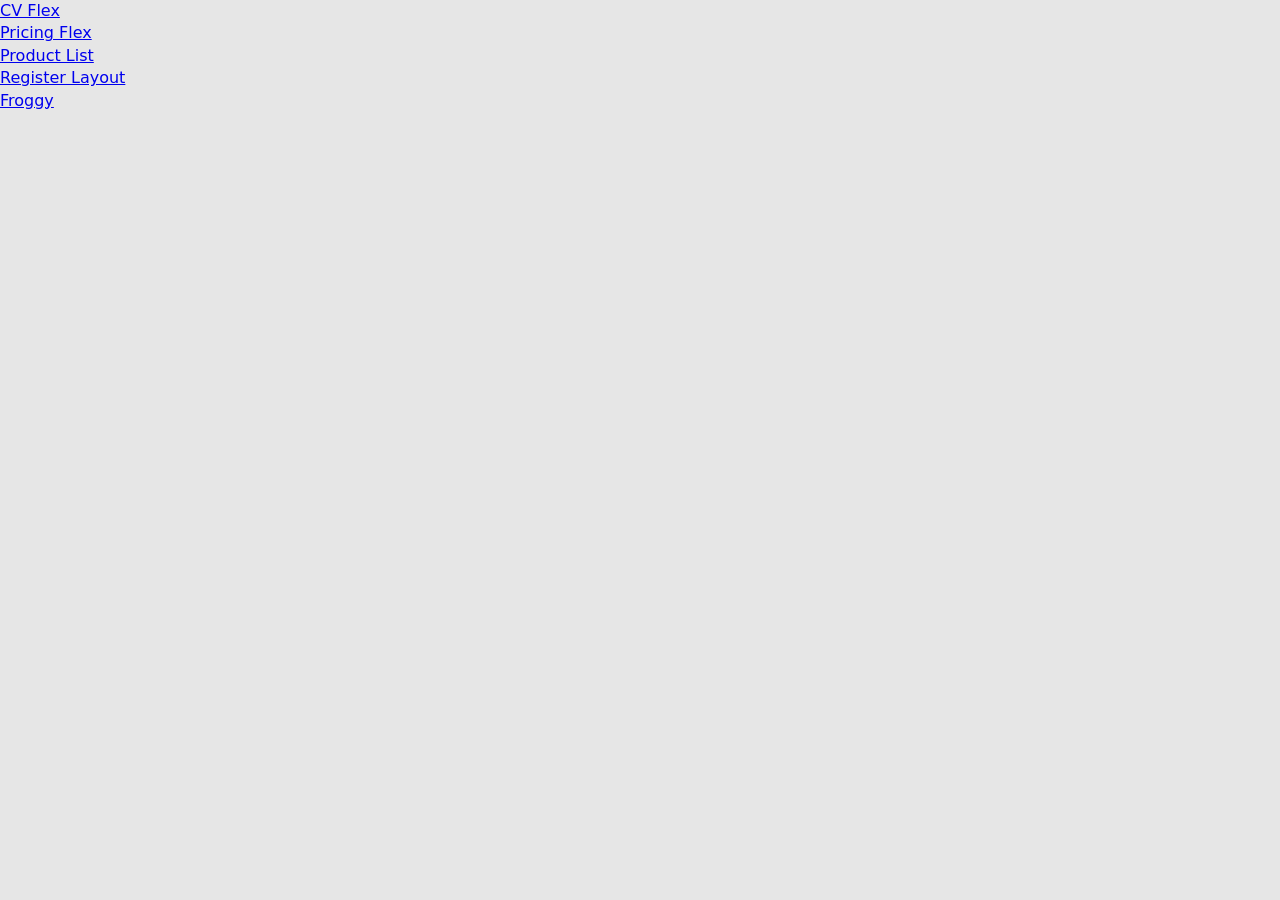
<file: index.html>
<!doctype html>
<html lang="en">
  <head>
    <meta charset="UTF-8" />
    <meta name="viewport" content="width=device-width, initial-scale=1.0" />
    <title>f8-zoom-day-5</title>
    <link rel="stylesheet" href="./css/reset.css" />
    <link rel="stylesheet" href="./css/style.css" />
  </head>
  <body>
    <ul>
      <li><a href="cv-flex.html">CV Flex</a></li>
      <li><a href="pricing-flex.html">Pricing Flex</a></li>
      <li><a href="product-list.html">Product List</a></li>
      <li><a href="register-layout.html">Register Layout</a></li>
      <li><a href="froggy.html">Froggy</a></li>
    </ul>
  </body>
</html>
</file>
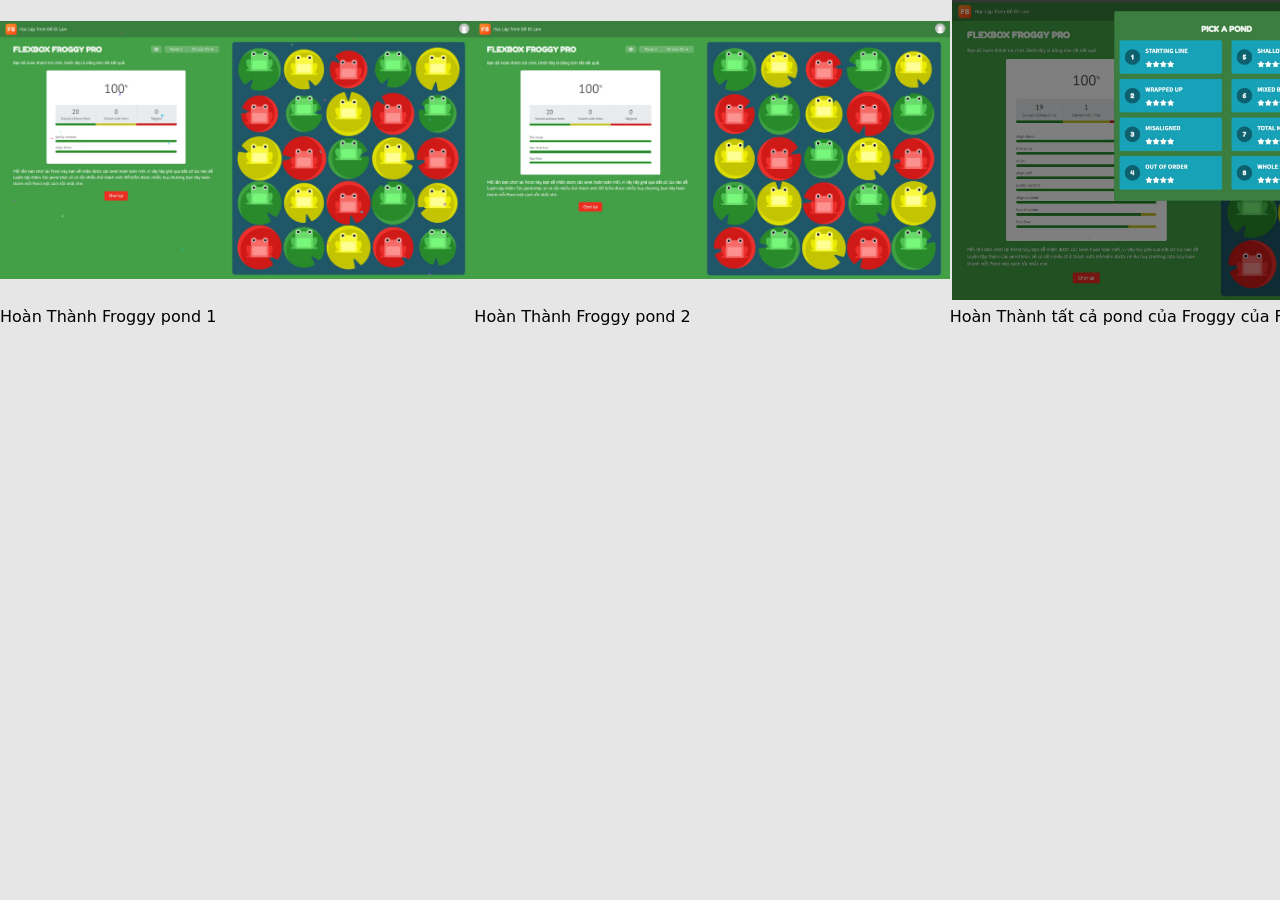
<file: froggy.html>
<!doctype html>
<html lang="en">
  <head>
    <meta charset="UTF-8" />
    <meta name="viewport" content="width=device-width, initial-scale=1.0" />
    <title>Document</title>
    <link rel="stylesheet" href="./css/reset.css" />
    <link rel="stylesheet" href="./css/style.css" />
  </head>
  <body>
    <div class="img-froggy">
      <div class="froggy-1">
        <img src="./css/img/froggy-1.jpg" alt="Done Pond 1" />
        <span>Hoàn Thành Froggy pond 1</span>
      </div>
      <div class="froggy-2">
        <img src="./css/img/froggy-2.jpg" alt="Done Pond 2" />
        <span>Hoàn Thành Froggy pond 2</span>
      </div>
      <div class="all-froggy">
        <img src="./css/img/all-froggy.jpg" alt="Done All Pond" />
        <span>Hoàn Thành tất cả pond của Froggy của F8</span>
      </div>
    </div>
  </body>
</html>
</file>
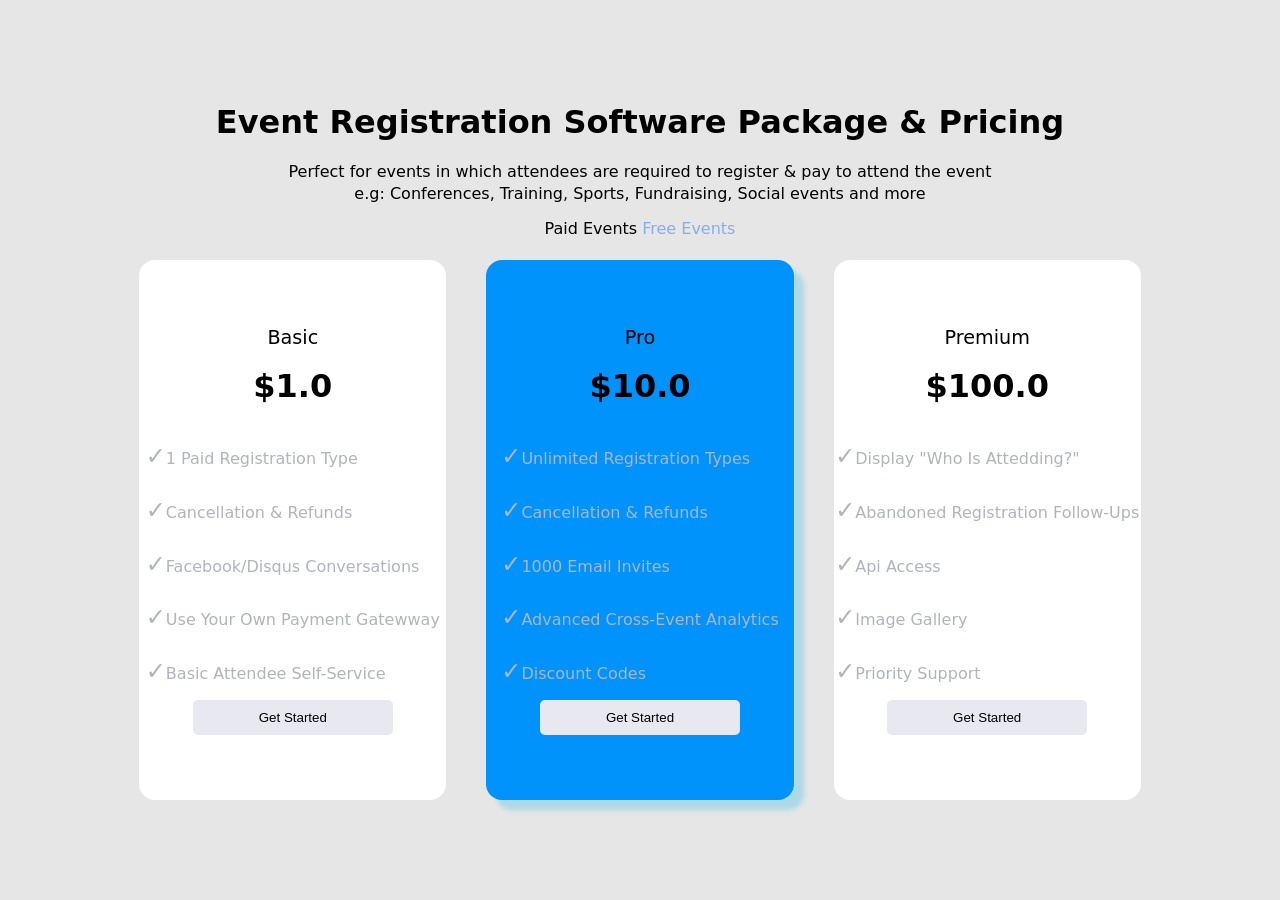
<file: pricing-flex.html>
<!doctype html>
<html lang="en">
  <head>
    <meta charset="UTF-8" />
    <meta name="viewport" content="width=device-width, initial-scale=1.0" />
    <title>Pricing Flex</title>
    <link rel="stylesheet" href="./css/reset.css" />
    <link rel="stylesheet" href="./css/style.css" />
  </head>
  <body>
    <div class="heading-pricing">
      <h1>Event Registration Software Package & Pricing</h1>
      <p>
        Perfect for events in which attendees are required to register & pay to
        attend the event
      </p>
      <p>
        e.g: Conferences, Training, Sports, Fundraising, Social events and more
      </p>
      <p>Paid Events <span style="color: #83aeef">Free Events</span></p>
    </div>
    <div class="content-pricing">
      <ul class="container-content">
        <li class="pricing-table">
          <h2>Basic</h2>
          <strong>$1.0</strong>
          <ul>
            <li class="content">1 paid registration type</li>
            <li class="content">cancellation & refunds</li>
            <li class="content">facebook/disqus conversations</li>
            <li class="content">use your own payment gatewway</li>
            <li class="content">basic attendee self-service</li>
          </ul>
          <button class="pricing-btn">Get Started</button>
        </li>
        <li class="pricing-table">
          <h2>Pro</h2>
          <strong>$10.0</strong>
          <ul>
            <li class="content">unlimited registration types</li>
            <li class="content">cancellation & refunds</li>
            <li class="content">1000 email invites</li>
            <li class="content">advanced cross-event analytics</li>
            <li class="content">discount codes</li>
          </ul>
          <button class="pricing-btn">Get Started</button>
        </li>
        <li class="pricing-table">
          <h2>Premium</h2>
          <strong>$100.0</strong>
          <ul>
            <li class="content">display "who is attedding?"</li>
            <li class="content">abandoned registration follow-ups</li>
            <li class="content">api access</li>
            <li class="content">image gallery</li>
            <li class="content">priority support</li>
          </ul>
          <button class="pricing-btn">Get Started</button>
        </li>
      </ul>
    </div>
  </body>
</html>
</file>
<file: css/style.css>
body{
    background-color: #e6e6e6;
    font-family: system-ui, -apple-system, BlinkMacSystemFont, 'Segoe UI', Roboto, Oxygen, Ubuntu, Cantarell, 'Open Sans', 'Helvetica Neue', sans-serif;
    line-height: 1.4;
}

/* START PRICING-TABLE */
.heading-pricing {
    text-align: center;
    margin-top: 100px;
}

.heading-pricing h1 {
    font-size: 2rem;
    font-weight: 700;
    margin-bottom: 16px;
}

.heading-pricing p {
    font-weight: normal;
}

.heading-pricing p:last-child {
    margin-top: 12px;
    margin-bottom: 20px;
    font-weight: normal;
}

.container-content {
    display: flex;
    justify-content: center;
    gap: 40px;
}

.pricing-table {
    min-width: 24%;
    min-height: 60vh;
    display: flex;
    flex-direction: column;
    justify-content: center;
    align-items: center;
    gap: 12px;
    background-color: #fff;
    border-radius: 16px;
}

.pricing-table h2 {
    font-size: 1.2rem;
}

.pricing-table strong {
    font-weight: bold;
    font-size: 2rem;
}

.pricing-table ul .content {
    text-transform: capitalize;
    color: #b0b4bd;
    margin-top: 20px;
}

.pricing-table ul .content::before {
    color: #b0b4bd;
    content: "\2713";
    font-size: 1.5rem;
}

.pricing-btn {
    min-width: 200px;
    display: inline-block;
    border: none;
    color: #000;
    background-color: #e8e9f0;
    text-decoration: none;
    padding: 10px;
    border-radius: 5px;
    cursor: pointer;
}

.pricing-table:first-child:hover {
    box-shadow: 10px 10px 5px lightblue;;
    background-color: #90f190;
    color: #000;
}

.pricing-table:last-child:hover {
    box-shadow: 10px 10px 5px lightblue;
    background-color: #f37954;
    color: #000;
}
.pricing-table:nth-child(2) {
    background-color: #0093fc;
    box-shadow: 10px 10px 5px lightblue;
}
.pricing-btn:hover {
    background-color: #f195f0;
}
/* END PRICING-TABLE */

/* START PRODUCT-LIST */
.container-product {
    margin-top: 20px;
    display: flex;
    flex-wrap: wrap;
    justify-content: center;
    align-items: center;
    gap: 30px
}

.content-product {
    width: 300px;
    border: 5px solid #000;
    border-radius: 14px;
    background-color: gray;
    display: flex;
    flex-direction: column;
    justify-content: center;
    align-items: center;
    flex: 0 0 calc(26.6666% - 10px); 
}

.content-product img {
    max-width: 100%;
    height: 444px;
    object-fit: contain;
}

.container-product button {
    border-radius: 2px;
}

.container-product .content-product:hover {
    cursor: pointer;
    box-shadow: 5px 10px #5596eb;
}
/* END PRODUCT-LIST */

/* START CV */
.cv {
    background-color: white;
    max-width: 782px;
    min-height: 1300px;
    margin: 34px auto 0px;
    display: flex;
}

.cv .info-cv {
    background-color: #314b37;
    flex-grow: 1;
}

.cv .content-cv {
    flex-grow: 2;
}
.cv .info-cv .info-img {
    min-height: 34%;
    background-color: #537c5c;
    display: flex;
    flex-direction: column;
    justify-content: center;
    align-items: center;
}

.info-cv .info-img img{
    border-radius: 50%;
    border: 10px solid #8aa791;
    width: 80%;
    height: 200px;
    object-fit: cover;
    
}

.info-img span {
    font-family: "Google Sans", sans-serif;
    font-weight: 600;
    font-size: 2rem;
    color: #fff;
}

.my-info {
    color: #fff;
}

.my-info .information ul, .my-school ul{
    display: flex;
    flex-direction: column;
    gap: 10px;
    font-size: 1.2rem;
    padding: 20px;
}

.my-info .info-study .intro-study{
    font-family: "Google Sans", sans-serif;
    font-weight: 500;
    font-size: 1.4rem;
    padding: 10px;
    background-color: #527b5b;
    border: 2px solid #537c5c;
    border-radius: 250px;
}

.my-school span {
    font-family: "Google Sans", sans-serif;
    font-weight: 100;
    font-size: 1.1rem;
}

.intro-work {
    font-family: "Google Sans", sans-serif;
    font-weight: 500;
    font-size: 1.4rem;
    padding: 10px;
    background-color: #527b5b;
    border: 2px solid #537c5c;
    border-radius: 250px;
}

.content-cv {
    display: flex;
    flex-direction: column;
    gap: 20px
}

.content-cv .heading-work {
    display: flex;
    justify-content: space-between;
    font-weight: 600;
}
/* END CV */

/* START REGISTER */
.container-register {
    background-color: white;
    max-width: 782px;
    max-height: 1000px;
    margin: 34px auto 0px;
    display: flex;
}

.container-register .form-register,  .container-register .form-register form{
    display: flex;
    flex-direction: column;
    gap: 30px;
    align-items: center;
    justify-content: center;
}

.manager-input{
    display: flex;
    flex-direction: column;
    align-items: center;
}

.register-input {
    padding: 16px 26px;
}

.container-register button{
    padding: 10px 90px;
    background-color: #0093fc;
    border: white;
}

.container-register .my-submit input {
    border: none;
    background-color: #425891;
}
.container-register .my-submit{
    display: flex;
    padding: 10px 90px;
    background-color: #425891;
    border: white;
}

.container-register .register-img img{
    max-width: 100%;
    height: 100%;
    object-fit: contain;
}
/* END REGISTER */

/* START FROGGY */
.img-froggy {
    width: 1500px;
    height: 500px;
    display: flex;
    justify-content: space-around;
    gap: 20;
}

.img-froggy img{
    width: 100%;
    height: 300px;
    object-fit: contain;
}
/* END FROGGY */
</file>
